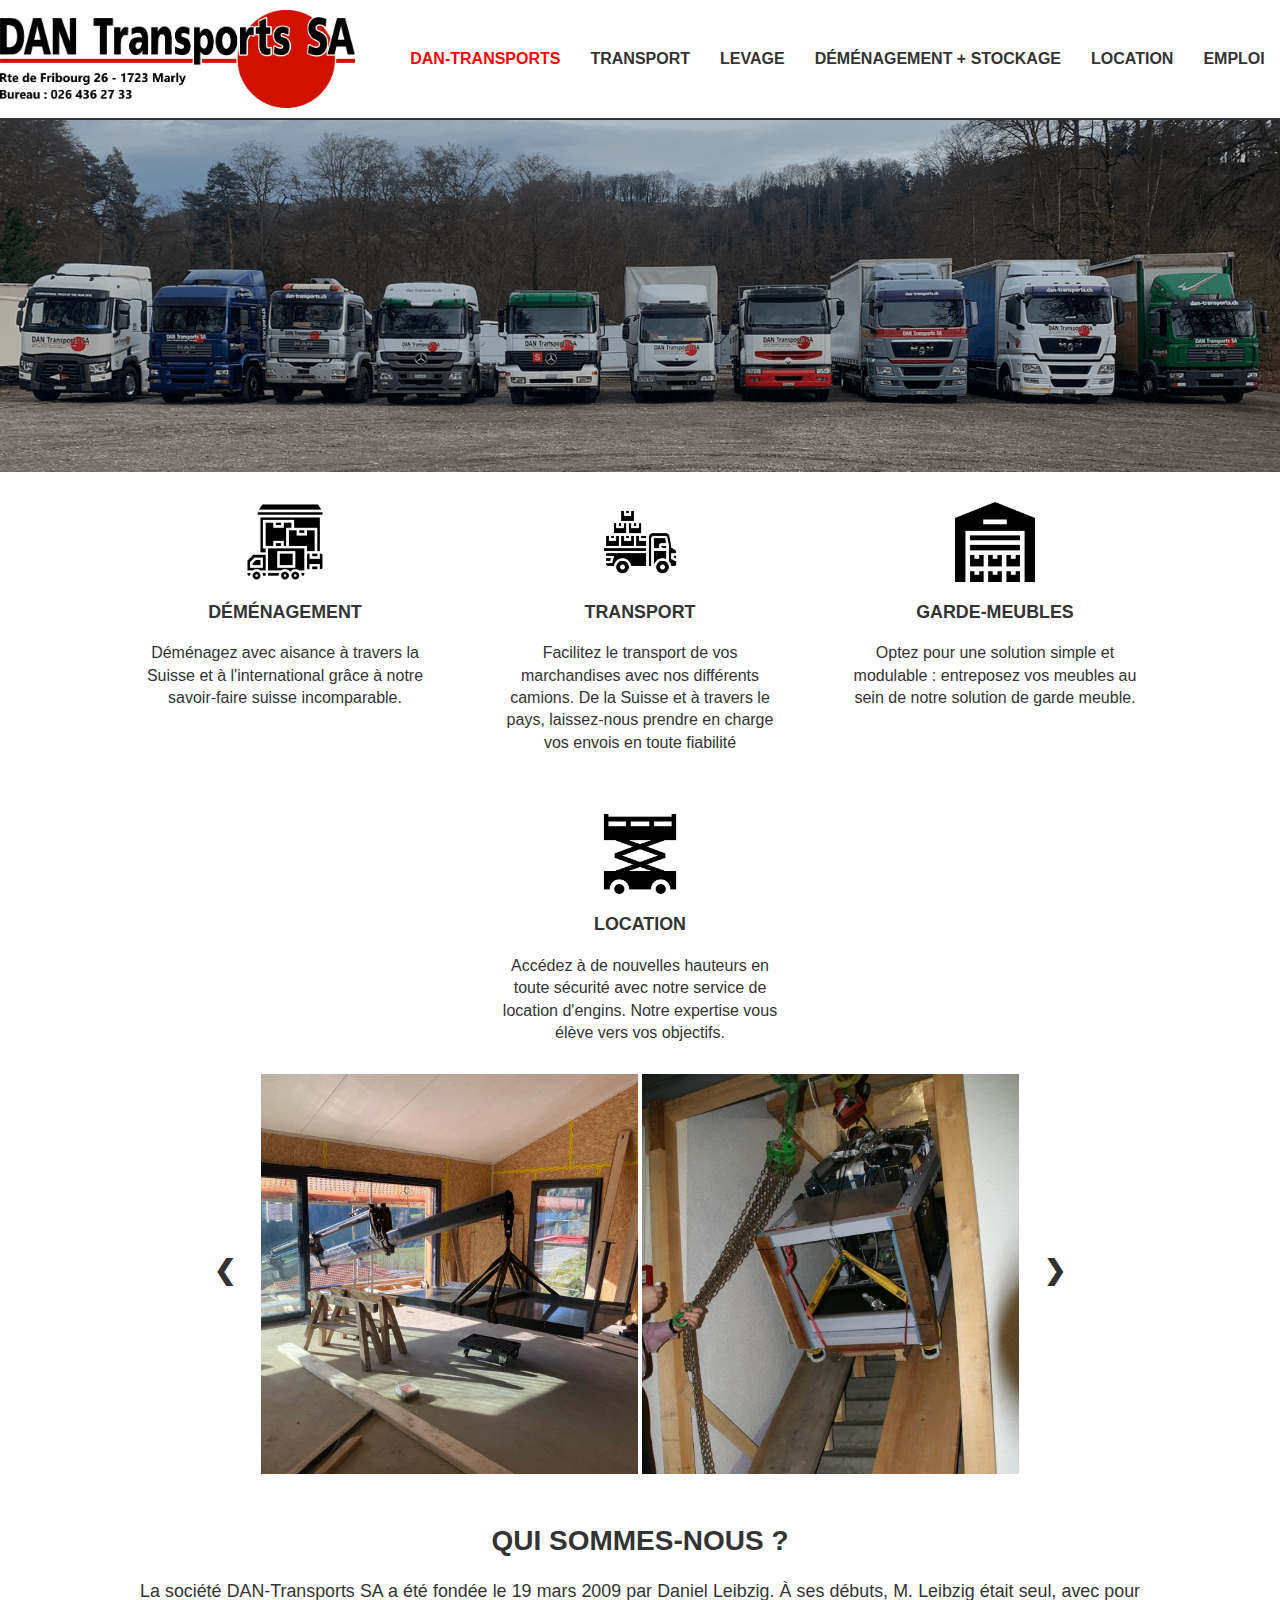
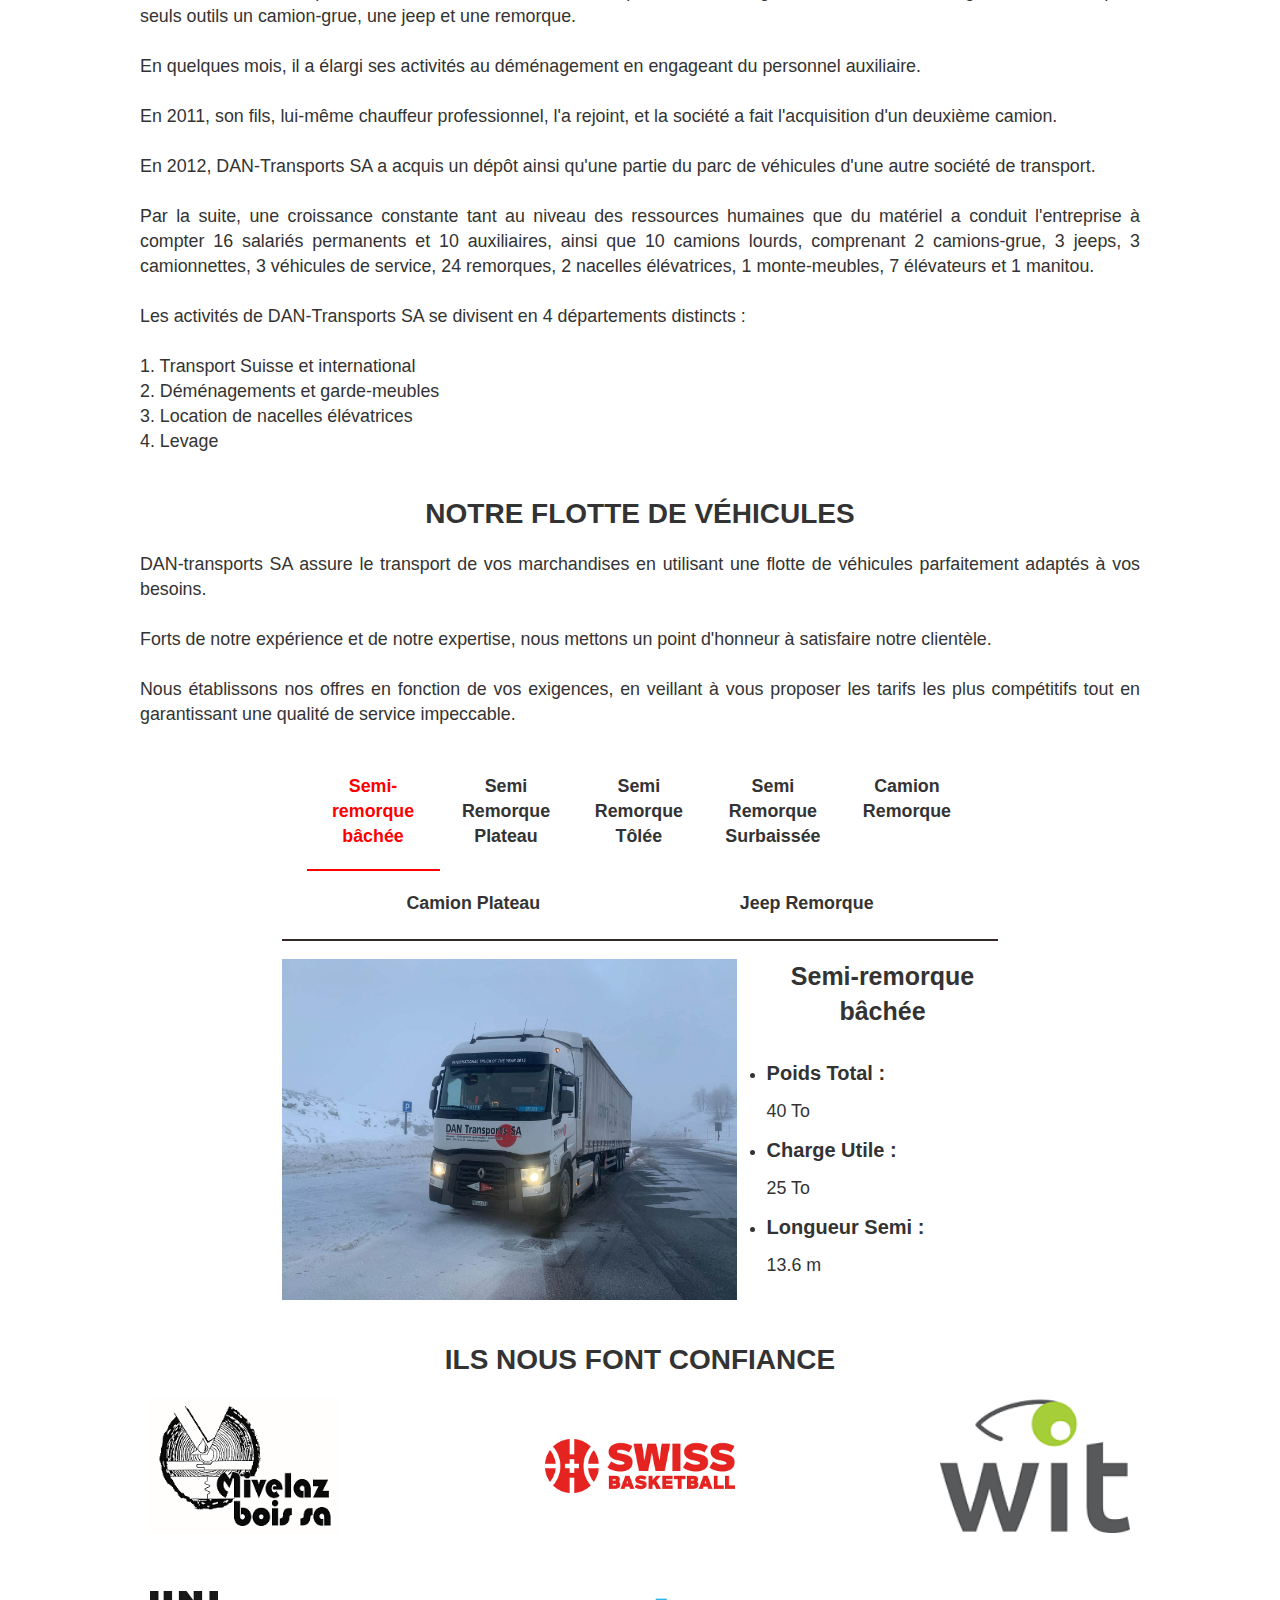
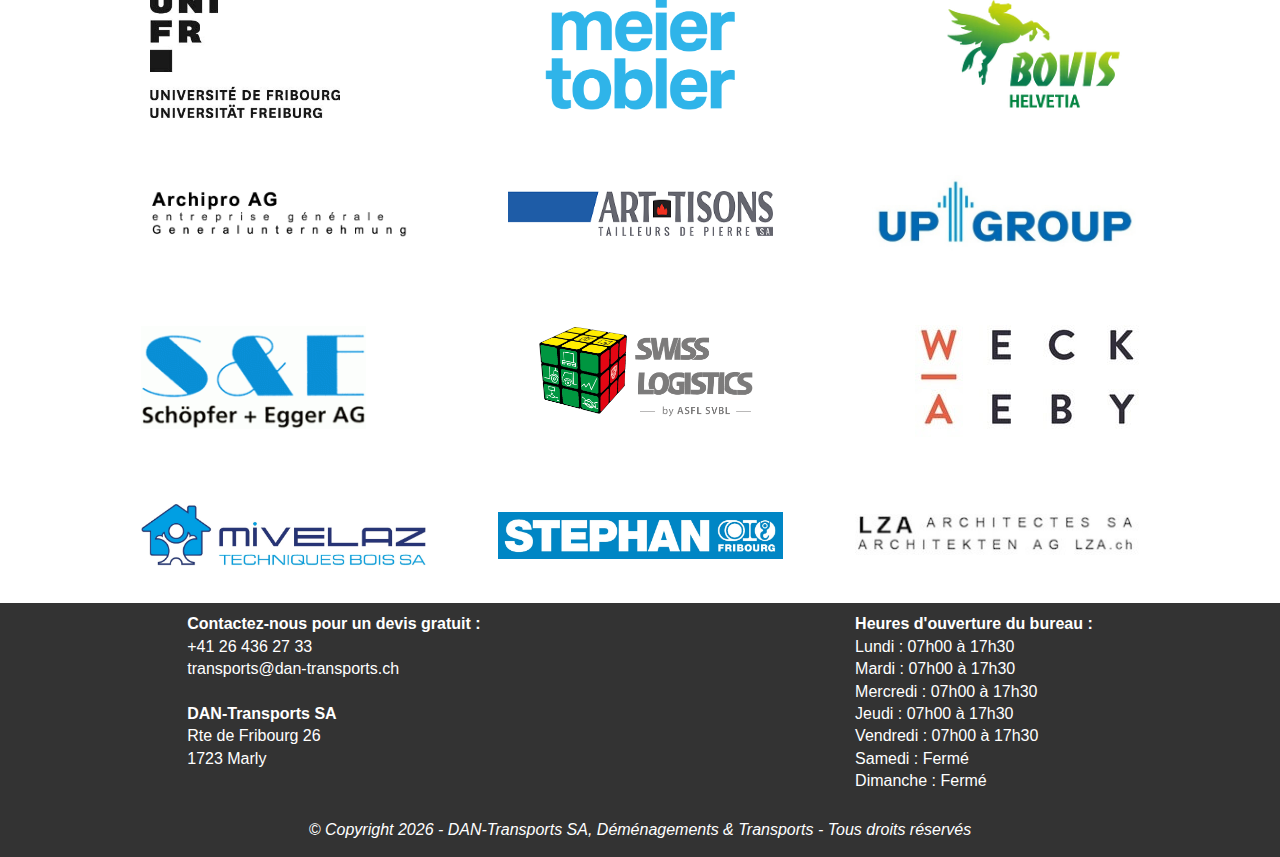
<file: index.html>
<!DOCTYPE html>
<html lang="fr">
<head>
	<meta charset="UTF-8">
	<meta name="viewport" content="width=device-width, initial-scale=1.0">
	<meta name="theme-color" content="#478ac9">
	<meta property="og:title" content="DAN-Transports SA">
	<meta property="og:description" content="DAN-Transports est une entreprise de déménagement et de transport">
	<meta property="og:type" content="business.business">
	<link rel="icon" type="image/x-icon" href="images/logos/dan_transports.ico">
	<title>DAN-Transports SA</title>
	<link rel="stylesheet" href="css/main.css" media="screen">
	<link rel="stylesheet" href="css/index.css" media="screen">
	<script type="application/ld+json">
		{
			"@context": "https://schema.org",
			"@type": "Organization",
			"name": "DAN-Transports SA",
			"description": "Une entreprise qui offre des services de transport et de déménagement pas cher",
			"url": "https://www.dan-transports.ch",
			"address": {
				"@type": "PostalAddress",
				"streetAddress": "Rte de Fribourg 26",
				"addressLocality": "Marly",
				"postalCode": "1723"
			},
			"contactPoint": {
				"@type": "ContactPoint",
				"telephone": "+41 26 436 27 33",
				"contactType": "Customer service"
			}
		}
	</script>
	<script src="js/main.js" defer></script>
</head>
<body>
	<div class="header">
		<img src="images/logos/dan_transports.png" alt="Logo DAN-Transports SA">
		<a href="#" id="openBtn">
			<span class="burger-icon">
				<span></span>
				<span></span>
				<span></span>
			</span>
		</a>
		<div id="mySidenav" class="sidenav">
			<a id="closeBtn" href="#" class="close">×</a>
			<ul>
				<a class="active" href="index.html">DAN-TRANSPORTS</a>
				<a href="index.html#Index-Vehicules">TRANSPORT</a>
				<a href="levage.html">LEVAGE</a>
				<a href="demenagement_gardemeuble.html">DÉMÉNAGEMENT + STOCKAGE</a>
				<a href="location.html">LOCATION</a>
				<a href="emploi.html">EMPLOI</a>
			</ul>
		</div>
		<div id="navbar">
			<a class="active" href="index.html">DAN-TRANSPORTS</a>
			<a href="index.html#Index-Vehicules">TRANSPORT</a>
			<a href="levage.html">LEVAGE</a>
			<a href="demenagement_gardemeuble.html">DÉMÉNAGEMENT + STOCKAGE</a>
			<a href="location.html">LOCATION</a>
			<a href="emploi.html">EMPLOI</a>
		</div>
	</div>
	<section>
		<div class="flotte-container">
			<img src="images/flottes/vehicules_dan_01.jpg" alt="Flotte Véhicules">
		</div>
	</section>
	<section>
		<div class="icon-container">
			<div class="icon-item">
				<img src="images/icones/icones_01.png" alt="Logo Déménagement"><p class="strong-text text-align-center">DÉMÉNAGEMENT</p>
				<div class="text-icon-1">
					Déménagez avec aisance à travers la Suisse et à l'international grâce à notre savoir-faire suisse incomparable.
				</div>
			</div>
			<div class="icon-item">
				<img src="images/icones/icones_02.png" alt="Logo Transport"><p class="strong-text text-align-center">TRANSPORT</p>
				<div class="text-icon-1">
					Facilitez le transport de vos marchandises avec nos différents camions. De la Suisse et à travers le pays, laissez-nous prendre en charge vos envois en toute fiabilité
				</div>
			</div>
			<div class="icon-item">
				<img src="images/icones/icones_03.png" alt="Logo Garde-Meubles"><p class="strong-text text-align-center">GARDE-MEUBLES</p>
				<div class="text-icon-1">
					Optez pour une solution simple et modulable : entreposez vos meubles au sein de notre solution de garde meuble.
				</div>
			</div>
			<div class="icon-item">
				<img src="images/icones/icones_04.png" alt="Logo Location"><p class="strong-text text-align-center">LOCATION</p>
				<div class="text-icon-1">
					Accédez à de nouvelles hauteurs en toute sécurité avec notre service de location d'engins. Notre expertise vous élève vers vos objectifs.
				</div>
			</div>
		</div>
	</section>
	<section>
		<div class="gallery">
		<div class="slide">
			<img src="images/flottes/vehicules_camion_grue_01.jpg" alt="MAN 2">
			<img src="images/flottes/demenagement_01.jpg" alt="Déménagements">
		</div>
		<div class="slide">
			<img src="images/flottes/vehicules_camion_grue_02.jpg" alt="MAN 2">
			<img src="images/flottes/vehicules_jeep_remorque_01.jpg" alt="Dodge RAM">
		</div>
		<div class="slide">
			<img src="images/flottes/vehicules_semi_03.jpg" alt="Semi Plateau">
			<img src="images/flottes/vehicules_semi_02.jpg" alt="Semi Surbaissée">
		</div>
		<div class="slide">
			<img src="images/flottes/vehicules_camion_grue_04.jpg" alt="MAN 2">
			<img src="images/flottes/vehicules_semi_01.jpg" alt="Semi Plateau">
		</div>
			<a class="prev" onclick="plusSlides(-1)">&#10094;</a>
			<a class="next" onclick="plusSlides(1)">&#10095;</a>
		</div>
	</section>
	<section>
		<div class="text-container"><h1>QUI SOMMES-NOUS ?</h1>
			<p class="line-break-text">
				<span>La société DAN-Transports SA a été fondée le 19 mars 2009 par Daniel Leibzig. À ses débuts, M. Leibzig était seul, avec pour seuls outils un camion-grue, une jeep et une remorque.</span>
				<span>En quelques mois, il a élargi ses activités au déménagement en engageant du personnel auxiliaire.</span>
				<span>En 2011, son fils, lui-même chauffeur professionnel, l'a rejoint, et la société a fait l'acquisition d'un deuxième camion.</span>
				<span>En 2012, DAN-Transports SA a acquis un dépôt ainsi qu'une partie du parc de véhicules d'une autre société de transport.</span>
				<span>Par la suite, une croissance constante tant au niveau des ressources humaines que du matériel a conduit l'entreprise à compter 16 salariés permanents et 10 auxiliaires, ainsi que 10 camions lourds, comprenant 2 camions-grue, 3 jeeps, 3 camionnettes, 3 véhicules de service, 24 remorques, 2 nacelles élévatrices, 1 monte-meubles, 7 élévateurs et 1 manitou.</span>
				<span>Les activités de DAN-Transports SA se divisent en 4 départements distincts :</span>
				1. Transport Suisse et international<br>
				2. Déménagements et garde-meubles<br>
				3. Location de nacelles élévatrices<br>
				4. Levage
			</p>
		</div>
	</section>
	<section id="Index-Vehicules">
		<div class="text-container"><h1>NOTRE FLOTTE DE VÉHICULES</h1>
			<p class="line-break-text">
				<span>DAN-transports SA assure le transport de vos marchandises en utilisant une flotte de véhicules parfaitement adaptés à vos besoins.</span>
				<span>Forts de notre expérience et de notre expertise, nous mettons un point d'honneur à satisfaire notre clientèle.</span>
				<span>Nous établissons nos offres en fonction de vos exigences, en veillant à vous proposer les tarifs les plus compétitifs tout en garantissant une qualité de service impeccable.</span>
			</p>
		</div>
		<div class="tab-container">
			<ul class="tabs strong-text text-align-center">
				<li class="active" data-tab="tab-1">Semi-remorque bâchée</li>
				<li data-tab="tab-2">Semi Remorque Plateau</li>
				<li data-tab="tab-3">Semi Remorque Tôlée</li>
				<li data-tab="tab-4">Semi Remorque Surbaissée</li>
				<li data-tab="tab-5">Camion Remorque</li>
				<li data-tab="tab-6">Camion Plateau</li>
				<li data-tab="tab-7">Jeep Remorque</li>
			</ul>
		<div class="tab-content">
			<div class="tab-pane active" id="tab-1">
				<img src="images/flottes/vehicules_semi_04.jpg" alt="Semi Bâchée">
				<div class="text-tab-pane-1 strong-text text-align-center">Semi-remorque bâchée</div>
				<ul>
					<li><span class="line-break text-tab-pane-2 strong-text">Poids Total :</span><span>40 To</span></li>
					<li><span class="line-break text-tab-pane-2 strong-text">Charge Utile :</span><span>25 To</span></li>
					<li><span class="line-break text-tab-pane-2 strong-text">Longueur Semi :</span><span>13.6 m</span></li>
				</ul>
			</div>
			<div class="tab-pane" id="tab-2">
				<img src="images/flottes/vehicules_semi_01.jpg" alt="Semi Plateau">
				<div class="text-tab-pane-1 strong-text text-align-center">Semi-remorque Plateau</div>
				<ul>
					<li><span class="line-break text-tab-pane-2 strong-text">Poids Total :</span><span>40 To</span></li>
					<li><span class="line-break text-tab-pane-2 strong-text">Charge Utile :</span><span>27 To</span></li>
					<li><span class="line-break text-tab-pane-2 strong-text">Longueur Semi :</span><span>13.6 m</span></li>
				</ul>
			</div>
			<div class="tab-pane" id="tab-3">
				<img src="images/flottes/vehicules_semi_06.jpg" alt="Semi Tôlée">
				<div class="text-tab-pane-1 strong-text text-align-center">Semi-remorque Tôlée</div>
				<ul>
					<li><span class="line-break text-tab-pane-2 strong-text">Poids Total :</span><span>26 To</span></li>
					<li><span class="line-break text-tab-pane-2 strong-text">Charge Utile :</span><span>11 To</span></li>
					<li><span class="line-break text-tab-pane-2 strong-text">Longueur Semi :</span><span>12.2 m</span></li>
				</ul>
			</div>
			<div class="tab-pane" id="tab-4">
				<img src="images/flottes/vehicules_semi_05.jpg" alt="Semi Surbaissée">
				<div class="text-tab-pane-1 strong-text text-align-center">Semi Remorque Surbaissée</div>
				<ul>
					<li><span class="line-break text-tab-pane-2 strong-text">Poids Total :</span><span>38 To</span></li>
					<li><span class="line-break text-tab-pane-2 strong-text">Charge Utile :</span><span>20 To</span></li>
					<li><span class="line-break text-tab-pane-2 strong-text">Longueur Semi :</span><span>Col de signe 3.25 m / 8 m</span></li>
				</ul>
			</div>
			<div class="tab-pane" id="tab-5">
				<img src="images/flottes/vehicules_man_01.jpg" alt="MAN 4">
				<div class="text-tab-pane-1 strong-text text-align-center">Camion-remorque 100 m³</div>
				<ul class="text-align-center"><span>Plusieurs camions-remorques dotés d'une capacité de chargement conséquente pour répondre aux besoins logistiques croissants.</span></ul>
			</div>
			<div class="tab-pane" id="tab-6">
				<img src="images/flottes/vehicules_premium_01.jpg" alt="Renault Premium">
				<div class="text-tab-pane-1 strong-text text-align-center">Camion Plateau</div>
				<ul>
					<li><span class="line-break text-tab-pane-2 strong-text">Poids Total :</span><span>26 To</span></li>
					<li><span class="line-break text-tab-pane-2 strong-text">Charge Utile :</span><span>16 To</span></li>
					<li><span class="line-break text-tab-pane-2 strong-text">Longueur :</span><span>9.3 m</span></li>
				</ul>
			</div>
			<div class="tab-pane" id="tab-7">
				<img src="images/flottes/vehicules_jeep_remorque_02.jpg" alt="Dodge RAM">
				<div class="text-tab-pane-1 strong-text text-align-center">Jeep-remorque</div>
				<ul>
					<li><span class="line-break text-tab-pane-2 strong-text">Poids Total :</span><span>10 To</span></li>
					<li><span class="line-break text-tab-pane-2 strong-text">Charge Utile :</span><span>~7 To</span></li>
					<li><span class="line-break text-tab-pane-2 strong-text">Longueur :</span><span>6.25 m</span></li>
				</ul>
			</div>
		</div>
	</section>
	<section>
		<div class="text-container"><h1>ILS NOUS FONT CONFIANCE</h1>
		<div class="logo-container-1">
			<div class="logo-row-1">
				<a href="https://www.mivelazboissa.ch/" target="_blank" title="Visitez le site de Mivelaz Bois SA">
					<img src="images/logos/mivelazbois.png" alt="Logo Mivelaz Bois SA">
				</a>
				<a href="https://swiss.basketball" target="_blank" title="Visitez le site de Swiss Basketball">
					<img src="images/logos/swissbasketball.png" alt="Logo Swiss Basketball">
				</a>
				<a href="https://www.wit-sa.ch/" target="_blank" title="Visitez le site de Wit SA">
					<img src="images/logos/wit.png" alt="Logo Wit SA">
				</a>
			</div>
		</div>
		<div class="logo-container-1">
			<div class="logo-row-1">
				<a href="https://www.unifr.ch/home/fr/" target="_blank" title="Visitez le site de l'Université de Fribourg">
					<img src="images/logos/unifr.png" alt="Logo Mivelaz Université de Fribourg">
				</a>
				<a href="https://www.meiertobler.ch/fr/pros" target="_blank" title="Visitez le site de Meier Tobler SA">
					<img src="images/logos/meiertobler.png" alt="Logo Meier Tobler SA">
				</a>
				<a href="https://www.groupe-bovis.com/fr/" target="_blank" title="Visitez le site de Bovis Helvetia Sàrl">
					<img src="images/logos/bovishelvetia.png" alt="Logo Bovis Helvetia Sàrl">
				</a>
			</div>
		</div>
		<div class="logo-container-2">
			<div class="logo-row-2">
				<a href="https://roadrunner-bagpipe-e2xb.squarespace.com/franais" target="_blank" title="Visitez le site de Archipro AG">
					<img src="images/logos/archipro.png" alt="Logo Archipro AG">
				</a>
				<a href="https://www.art-tisons.ch/" target="_blank" title="Visitez le site d'Art-Tisons SA">
					<img src="images/logos/arttisons.png" alt="Logo Art-Tisons SA">
				</a>
				<a href="https://upgroup.ch/fr" target="_blank" title="Visitez le site de UP AG Bern">
					<img src="images/logos/upgroup.png" alt="Logo UP AG Bern">
				</a>
			</div>
		</div>
		<div class="logo-container-3">
			<div class="logo-row-3">
				<a href="https://urlz.fr/q8qq" target="_blank" title="Visitez le site de Schöpfer & Egger AG">
					<img src="images/logos/schopferetegger.png" alt="Logo Schöpfer & Egger AG">
				</a>
				<a href="https://www.svbl.ch/fr/asfl/" target="_blank" title="Visitez le site de ASFL SVBL">
					<img src="images/logos/asfl.png" alt="Logo ASFL SVBL">
				</a>
				<a href="https://www.weck-aeby.ch/" target="_blank" title="Visitez le site de Weck, Aeby & Cie SA">
					<img src="images/logos/weckaeby.png" alt="Logo Weck, Aeby & Cie SA">
				</a>
			</div>
		</div>
		<div class="logo-container-4">
			<div class="logo-row-4">
				<a href="https://www.mivelaz.ch/" target="_blank" title="Visitez le site de Mivelaz Techniques Bois SA">
					<img src="images/logos/mivelaztechniques.png" alt="Logo Mivelaz Techniques Bois SA">
				</a>
				<a href="http://www.stephan.ch/" target="_blank" title="Visitez le site de Stephan SA">
					<img src="images/logos/stephan.png" alt="Logo Stephan SA">
				</a>
				<a href="http://www.lza.ch/" target="_blank" title="Visitez le site de LZA Architectes SA">
					<img src="images/logos/lzaarchitectes.png" alt="Logo LZA Architectes SA">
				</a>
			</div>
		</div>
		</div>
	</section>
	<footer>
		<div class="rectangle-footer">
			<div class="text-container-footer">
				<span class="line-break-footer">
					<span class="strong-text">Contactez-nous pour un devis gratuit :</span>
					<span>+41 26 436 27 33</span>
					<span>transports@dan-transports.ch</span><br>
					<span class="strong-text">DAN-Transports SA</span>
					<span>Rte de Fribourg 26</span>
					<span>1723 Marly</span>
				</span>
				<span class="line-break-footer">
					<span class="strong-text">Heures d'ouverture du bureau :</span>
					<span>Lundi : 07h00 à 17h30</span>
					<span>Mardi : 07h00 à 17h30</span>
					<span>Mercredi : 07h00 à 17h30</span>
					<span>Jeudi : 07h00 à 17h30</span>
					<span>Vendredi : 07h00 à 17h30</span>
					<span>Samedi : Fermé</span>
					<span>Dimanche : Fermé</span>
				</span>
			</div>
			<div class="text-container-footer">
				<span class="text-footer-1">
					<p id="copyright"></p>
				</span>
			</div>
		</div>
		<script>
			let today = new Date();
			let year = today.getFullYear();
			let copyrightText = "© Copyright " + year + " - DAN-Transports SA, Déménagements & Transports - Tous droits réservés";
			document.getElementById('copyright').innerHTML = copyrightText;
		</script>
	</footer>
</body>
</html>
</file>
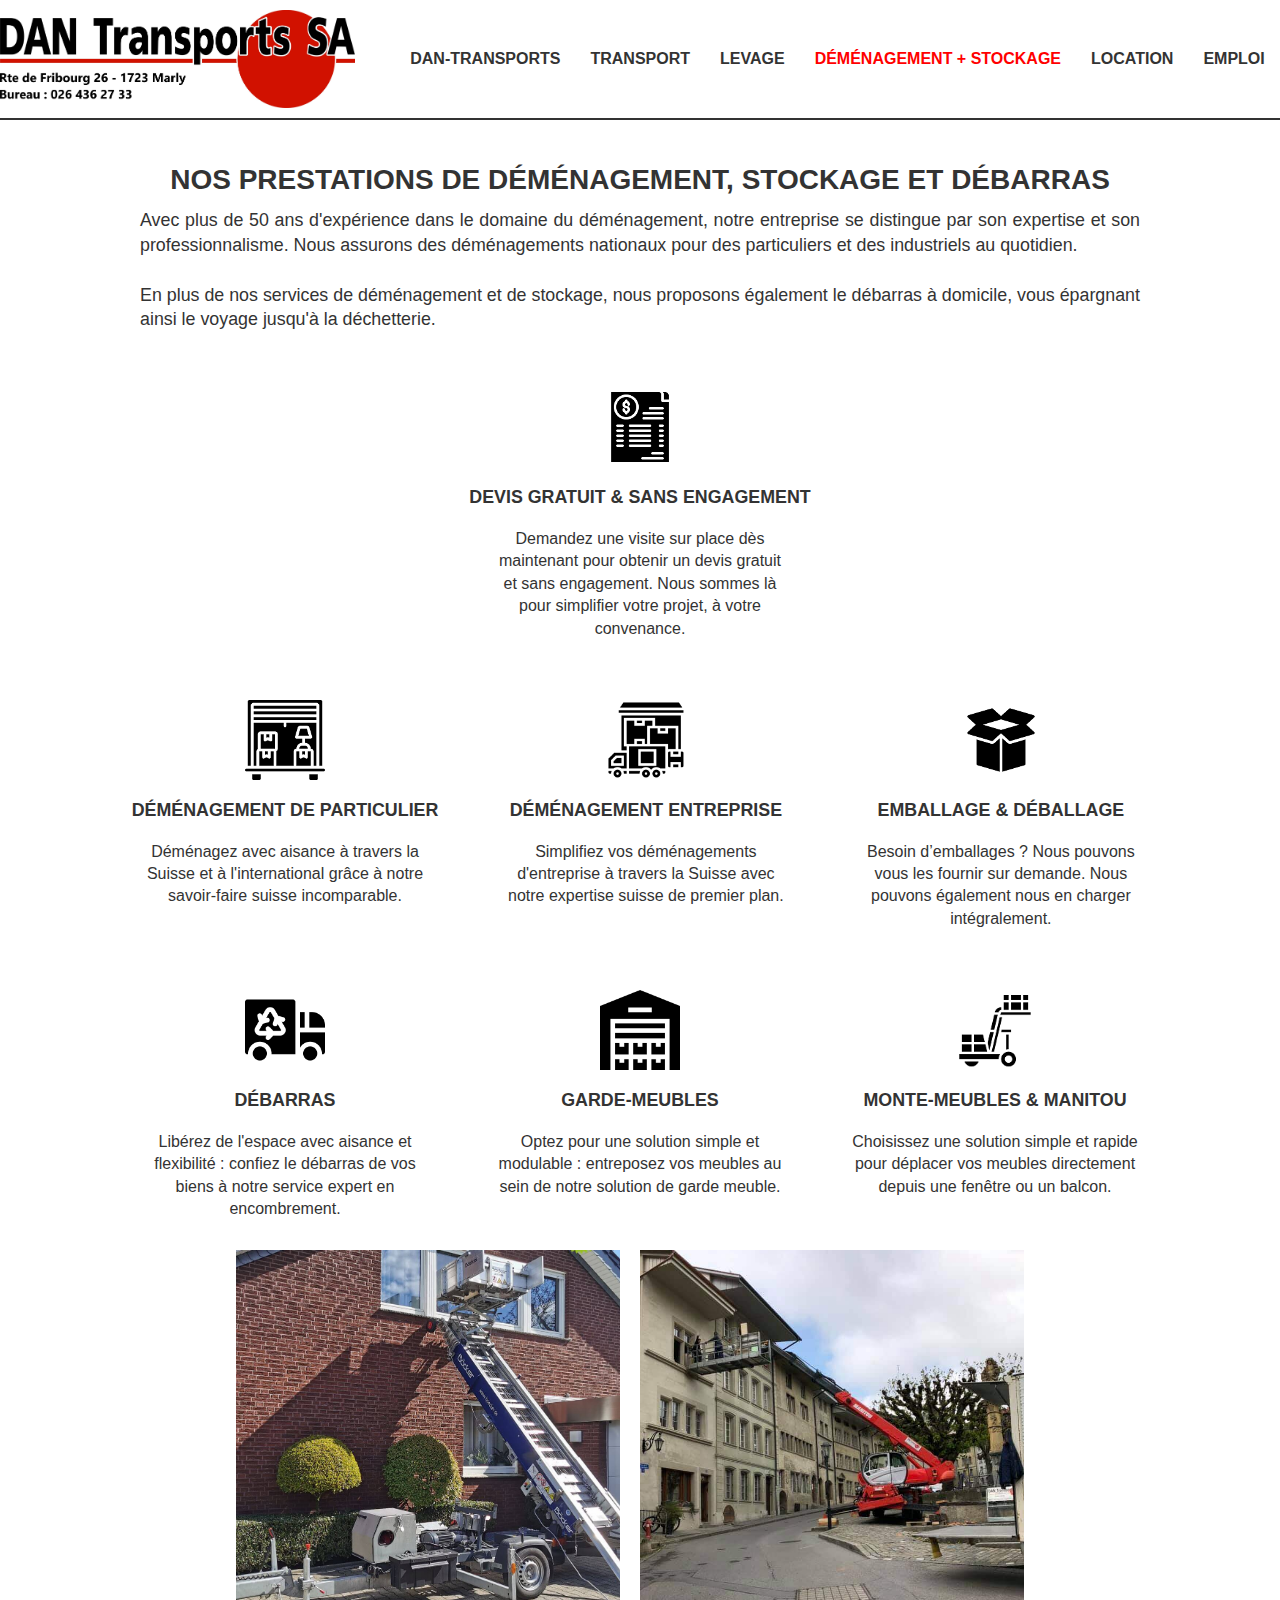
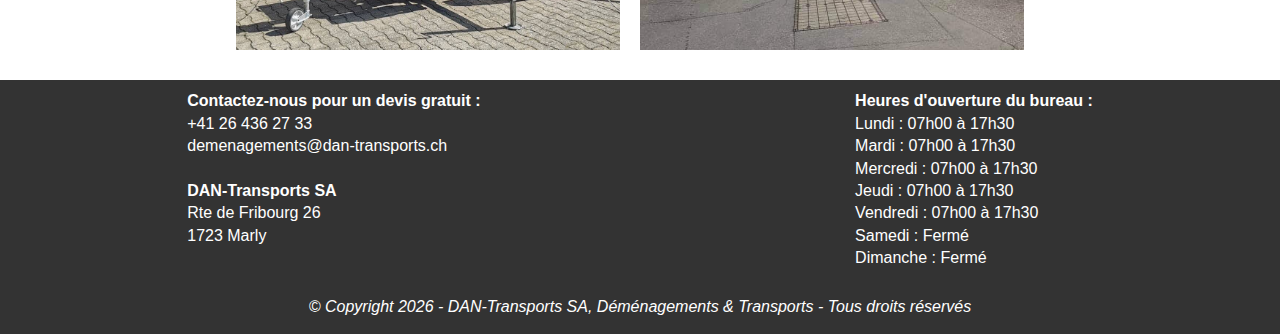
<file: demenagement_gardemeuble.html>
<!DOCTYPE html>
<html lang="fr">
<head>
	<meta charset="UTF-8">
	<meta name="viewport" content="width=device-width, initial-scale=1.0">
	<meta name="theme-color" content="#478ac9">
	<meta property="og:title" content="DAN-Transports SA">
	<meta property="og:description" content="DAN-Transports est une entreprise de déménagement et de transport">
	<meta property="og:type" content="business.business">
	<link rel="icon" type="image/x-icon" href="images/logos/dan_transports.ico">
	<title>DAN-Transports - Déménagement</title>
	<link rel="stylesheet" href="css/main.css" media="screen">
	<link rel="stylesheet" href="css/demenagement_gardemeuble.css" media="screen">
	<script type="application/ld+json">
		{
			"@context": "https://schema.org",
			"@type": "Organization",
			"name": "DAN-Transports SA",
			"description": "Une entreprise qui offre des services de transport et de déménagement pas cher",
			"url": "https://www.dan-transports.ch",
			"address": {
				"@type": "PostalAddress",
				"streetAddress": "Rte de Fribourg 26",
				"addressLocality": "Marly",
				"postalCode": "1723"
			},
			"contactPoint": {
				"@type": "ContactPoint",
				"telephone": "+41 26 436 27 33",
				"contactType": "Customer service"
			}
		}
	</script>
	<script src="js/main.js" defer></script>
</head>
<body>
	<div class="header">
		<img src="images/logos/dan_transports.png" alt="Logo DAN-Transports SA">
		<a href="#" id="openBtn">
			<span class="burger-icon">
				<span></span>
				<span></span>
				<span></span>
			</span>
		</a>
		<div id="mySidenav" class="sidenav">
			<a id="closeBtn" href="#" class="close">×</a>
			<ul>
				<a href="index.html">DAN-TRANSPORTS</a>
				<a href="index.html#Index-Vehicules">TRANSPORT</a>
				<a href="levage.html">LEVAGE</a>
				<a class="active" href="demenagement_gardemeuble.html">DÉMÉNAGEMENT + STOCKAGE</a>
				<a href="location.html">LOCATION</a>
				<a href="emploi.html">EMPLOI</a>
			</ul>
		</div>
		<div id="navbar">
			<a href="index.html">DAN-TRANSPORTS</a>
			<a href="index.html#Index-Vehicules">TRANSPORT</a>
			<a href="levage.html">LEVAGE</a>
			<a class="active" href="demenagement_gardemeuble.html">DÉMÉNAGEMENT + STOCKAGE</a>
			<a href="location.html">LOCATION</a>
			<a href="emploi.html">EMPLOI</a>
		</div>
	</div>
	<section>
		<div class="text-container"><h1>NOS PRESTATIONS DE DÉMÉNAGEMENT, STOCKAGE ET DÉBARRAS</h1>
			<p class="text-container line-break-text">
				<span>Avec plus de 50 ans d'expérience dans le domaine du déménagement, notre entreprise se distingue par son expertise et son professionnalisme. Nous assurons des déménagements nationaux pour des particuliers et des industriels au quotidien.</span>
				<span>En plus de nos services de déménagement et de stockage, nous proposons également le débarras à domicile, vous épargnant ainsi le voyage jusqu'à la déchetterie.</span>
			</p>
		</div>
	</section>
	<section>
		<div class="icon-container">
			<div class="icon-item">
				<img src="images/icones/icones_07.png" alt="Logo Devis"><p class="strong-text text-align-center">DEVIS GRATUIT & SANS ENGAGEMENT</p>
				<div class="text-icon-1">
					Demandez une visite sur place dès maintenant pour obtenir un devis gratuit et sans engagement. Nous sommes là pour simplifier votre projet, à votre convenance.
				</div>
			</div>
		</div>
		<div class="icon-container">
			<div class="icon-item">
				<img src="images/icones/icones_05.png" alt="Logo Déménagement"><p class="strong-text text-align-center">DÉMÉNAGEMENT DE PARTICULIER</p>
				<div class="text-icon-1">
					Déménagez avec aisance à travers la Suisse et à l'international grâce à notre savoir-faire suisse incomparable.
				</div>
			</div>
			<div class="icon-item">
				<img src="images/icones/icones_01.png" alt="Logo Déménagement"><p class="strong-text text-align-center">DÉMÉNAGEMENT ENTREPRISE</p>
				<div class="text-icon-1">
					Simplifiez vos déménagements d'entreprise à travers la Suisse avec notre expertise suisse de premier plan.
				</div>
			</div>
			<div class="icon-item">
				<img src="images/icones/icones_06.png" alt="Logo Emballage"><p class="strong-text text-align-center">EMBALLAGE & DÉBALLAGE</p>
				<div class="text-icon-1">
					Besoin d’emballages ? Nous pouvons vous les fournir sur demande. Nous pouvons également nous en charger intégralement.
				</div>
			</div>
		</div>
		<div class="icon-container">
			<div class="icon-item">
				<img src="images/icones/icones_09.png" alt="Logo Débarras"><p class="strong-text text-align-center">DÉBARRAS</p>
				<div class="text-icon-1">
					Libérez de l'espace avec aisance et flexibilité : confiez le débarras de vos biens à notre service expert en encombrement.
				</div>
			</div>
			<div class="icon-item">
				<img src="images/icones/icones_03.png" alt="Logo Garde-Meubles"><p class="strong-text text-align-center">GARDE-MEUBLES</p>
				<div class="text-icon-1">
					Optez pour une solution simple et modulable : entreposez vos meubles au sein de notre solution de garde meuble.
				</div>
			</div>
			<div class="icon-item">
				<img src="images/icones/icones_08.png" alt="Logo Manitou"><p class="strong-text text-align-center">MONTE-MEUBLES & MANITOU</p>
				<div class="text-icon-1">
					Choisissez une solution simple et rapide pour déplacer vos meubles directement depuis une fenêtre ou un balcon.
				</div>
			</div>
		</div>
	</section>
	<section>
		<div class="image-container">
			<img src="images/flottes/engins_monte_meubles_01.jpg" alt="Monte-Meubles">
			<img src="images/flottes/engins_manitou_02.jpg" alt="Manitou">
		</div>
	</section>
	<footer>
		<div class="rectangle-footer">
			<div class="text-container-footer">
				<span class="line-break-footer">
					<span class="strong-text">Contactez-nous pour un devis gratuit :</span>
					<span>+41 26 436 27 33</span>
					<span>demenagements@dan-transports.ch</span><br>
					<span class="strong-text">DAN-Transports SA</span>
					<span>Rte de Fribourg 26</span>
					<span>1723 Marly</span>
				</span>
				<span class="line-break-footer">
					<span class="strong-text">Heures d'ouverture du bureau :</span>
					<span>Lundi : 07h00 à 17h30</span>
					<span>Mardi : 07h00 à 17h30</span>
					<span>Mercredi : 07h00 à 17h30</span>
					<span>Jeudi : 07h00 à 17h30</span>
					<span>Vendredi : 07h00 à 17h30</span>
					<span>Samedi : Fermé</span>
					<span>Dimanche : Fermé</span>
				</span>
			</div>
			<div class="text-container-footer">
				<span class="text-footer-1">
					<p id="copyright"></p>
				</span>
			</div>
		</div>
		<script>
			let today = new Date();
			let year = today.getFullYear();
			let copyrightText = "© Copyright " + year + " - DAN-Transports SA, Déménagements & Transports - Tous droits réservés";
			document.getElementById('copyright').innerHTML = copyrightText;
		</script>
	</footer>
</body>
</html>
</file>
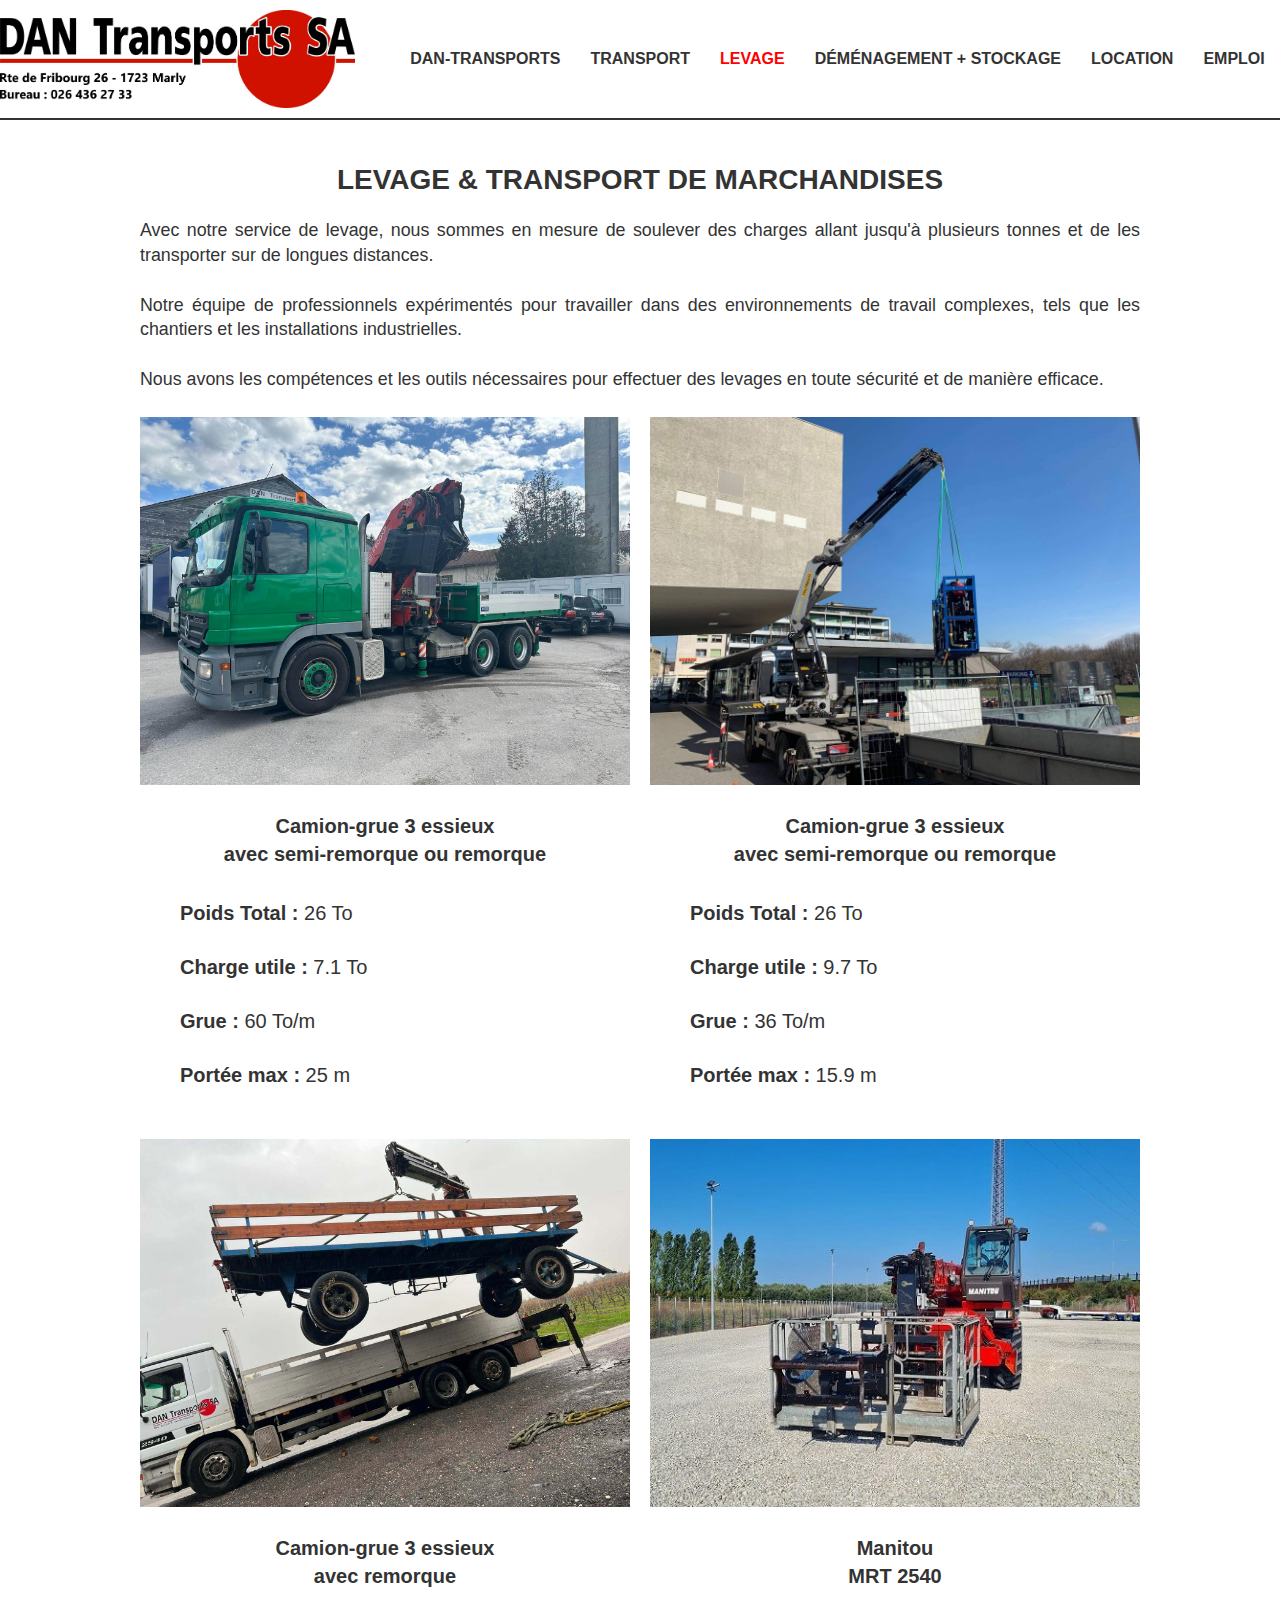
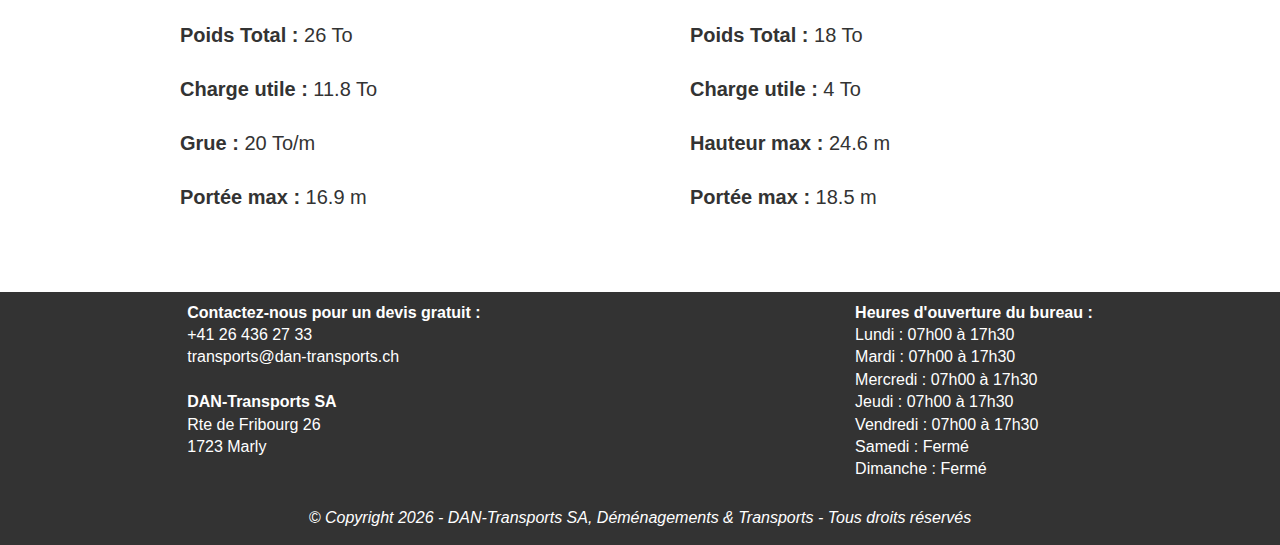
<file: levage.html>
<!DOCTYPE html>
<html lang="fr">
<head>
	<meta charset="UTF-8">
	<meta name="viewport" content="width=device-width, initial-scale=1.0">
	<meta name="theme-color" content="#478ac9">
	<meta property="og:title" content="DAN-Transports SA">
	<meta property="og:description" content="DAN-Transports est une entreprise de déménagement et de transport">
	<meta property="og:type" content="business.business">
	<link rel="icon" type="image/x-icon" href="images/logos/dan_transports.ico">
	<title>DAN-Transports - Levage</title>
	<link rel="stylesheet" href="css/main.css" media="screen">
	<link rel="stylesheet" href="css/levage.css" media="screen">
	<script type="application/ld+json">
		{
			"@context": "https://schema.org",
			"@type": "Organization",
			"name": "DAN-Transports SA",
			"description": "Une entreprise qui offre des services de transport et de déménagement pas cher",
			"url": "https://www.dan-transports.ch",
			"address": {
				"@type": "PostalAddress",
				"streetAddress": "Rte de Fribourg 26",
				"addressLocality": "Marly",
				"postalCode": "1723"
			},
			"contactPoint": {
				"@type": "ContactPoint",
				"telephone": "+41 26 436 27 33",
				"contactType": "Customer service"
			}
		}
	</script>
	<script src="js/main.js" defer></script>
</head>
<body>
	<div class="header">
		<img src="images/logos/dan_transports.png" alt="Logo DAN-Transports SA">
		<a href="#" id="openBtn">
			<span class="burger-icon">
				<span></span>
				<span></span>
				<span></span>
			</span>
		</a>
		<div id="mySidenav" class="sidenav">
			<a id="closeBtn" href="#" class="close">×</a>
			<ul>
				<a href="index.html">DAN-TRANSPORTS</a>
				<a href="index.html#Index-Vehicules">TRANSPORT</a>
				<a class="active" href="levage.html">LEVAGE</a>
				<a href="demenagement_gardemeuble.html">DÉMÉNAGEMENT + STOCKAGE</a>
				<a href="location.html">LOCATION</a>
				<a href="emploi.html">EMPLOI</a>
			</ul>
		</div>
		<div id="navbar">
			<a href="index.html">DAN-TRANSPORTS</a>
			<a href="index.html#Index-Vehicules">TRANSPORT</a>
			<a class="active" href="levage.html">LEVAGE</a>
			<a href="demenagement_gardemeuble.html">DÉMÉNAGEMENT + STOCKAGE</a>
			<a href="location.html">LOCATION</a>
			<a href="emploi.html">EMPLOI</a>
		</div>
	</div>
	<section>
			<div class="text-container">
				<h1>LEVAGE & TRANSPORT DE MARCHANDISES</h1>
				<p class="line-break-text">
					<span>Avec notre service de levage, nous sommes en mesure de soulever des charges allant jusqu'à plusieurs tonnes et de les transporter sur de longues distances.</span>
					<span>Notre équipe de professionnels expérimentés pour travailler dans des environnements de travail complexes, tels que les chantiers et les installations industrielles.</span>
					<span>Nous avons les compétences et les outils nécessaires pour effectuer des levages en toute sécurité et de manière efficace.</span>
				</p>
			</div>
			<div class="section-levage">
			<div class="levage">
				<img src="images/flottes/vehicules_camion_grue_05.jpg" alt="Merc. Actros 3">
				<div class="text-levage-1 strong-text text-align-center">Camion-grue 3 essieux<br>avec semi-remorque ou remorque</div>
				<ul>
					<span class="line-break text-levage-2"><b>Poids Total :</b> 26 To</span>
					<span class="line-break text-levage-2"><b>Charge utile :</b> 7.1 To</span>
					<span class="line-break text-levage-2"><b>Grue :</b> 60 To/m</span>
					<span class="line-break text-levage-2"><b>Portée max :</b> 25 m</span>
				</ul>
			</div>
			<div class="levage">
				<img src="images/flottes/vehicules_camion_grue_02.jpg" alt="MAN 2">
				<div class="text-levage-1 strong-text text-align-center">Camion-grue 3 essieux<br>avec semi-remorque ou remorque</div>
				<ul>
					<span class="line-break text-levage-2"><b>Poids Total :</b> 26 To</span>
					<span class="line-break text-levage-2"><b>Charge utile :</b> 9.7 To</span>
					<span class="line-break text-levage-2"><b>Grue :</b> 36 To/m</span>
					<span class="line-break text-levage-2"><b>Portée max :</b> 15.9 m</span>
				</ul>
			</div>
			<div class="levage">
				<img src="images/flottes/vehicules_camion_grue_03.jpg" alt="Merc. Actros 1">
				<div class="text-levage-1 strong-text text-align-center">Camion-grue 3 essieux<br>avec remorque</div>
				<ul>
					<span class="line-break text-levage-2"><b>Poids Total :</b> 26 To</span>
					<span class="line-break text-levage-2"><b>Charge utile :</b> 11.8 To</span>
					<span class="line-break text-levage-2"><b>Grue :</b> 20 To/m</span>
					<span class="line-break text-levage-2"><b>Portée max :</b> 16.9 m</span>
				</ul>
			</div>
			<div class="levage">
				<img src="images/flottes/engins_manitou_01.jpg" alt="Manitou">
				<div class="text-levage-1 strong-text text-align-center">Manitou<br>MRT 2540</div>
				<ul>
					<span class="line-break text-levage-2"><b>Poids Total :</b> 18 To</span>
					<span class="line-break text-levage-2"><b>Charge utile :</b> 4 To</span>
					<span class="line-break text-levage-2"><b>Hauteur max :</b> 24.6 m</span>
					<span class="line-break text-levage-2"><b>Portée max :</b> 18.5 m</span>
				</ul>
			</div>
		</div>
	</section>
	<footer>
		<div class="rectangle-footer">
			<div class="text-container-footer">
				<span class="line-break-footer">
					<span class="strong-text">Contactez-nous pour un devis gratuit :</span>
					<span>+41 26 436 27 33</span>
					<span>transports@dan-transports.ch</span><br>
					<span class="strong-text">DAN-Transports SA</span>
					<span>Rte de Fribourg 26</span>
					<span>1723 Marly</span>
				</span>
				<span class="line-break-footer">
					<span class="strong-text">Heures d'ouverture du bureau :</span>
					<span>Lundi : 07h00 à 17h30</span>
					<span>Mardi : 07h00 à 17h30</span>
					<span>Mercredi : 07h00 à 17h30</span>
					<span>Jeudi : 07h00 à 17h30</span>
					<span>Vendredi : 07h00 à 17h30</span>
					<span>Samedi : Fermé</span>
					<span>Dimanche : Fermé</span>
				</span>
			</div>
			<div class="text-container-footer">
				<span class="text-footer-1">
					<p id="copyright"></p>
				</span>
			</div>
		</div>
		<script>
			let today = new Date();
			let year = today.getFullYear();
			let copyrightText = "© Copyright " + year + " - DAN-Transports SA, Déménagements & Transports - Tous droits réservés";
			document.getElementById('copyright').innerHTML = copyrightText;
		</script>
	</footer>
</body>
</html>
</file>
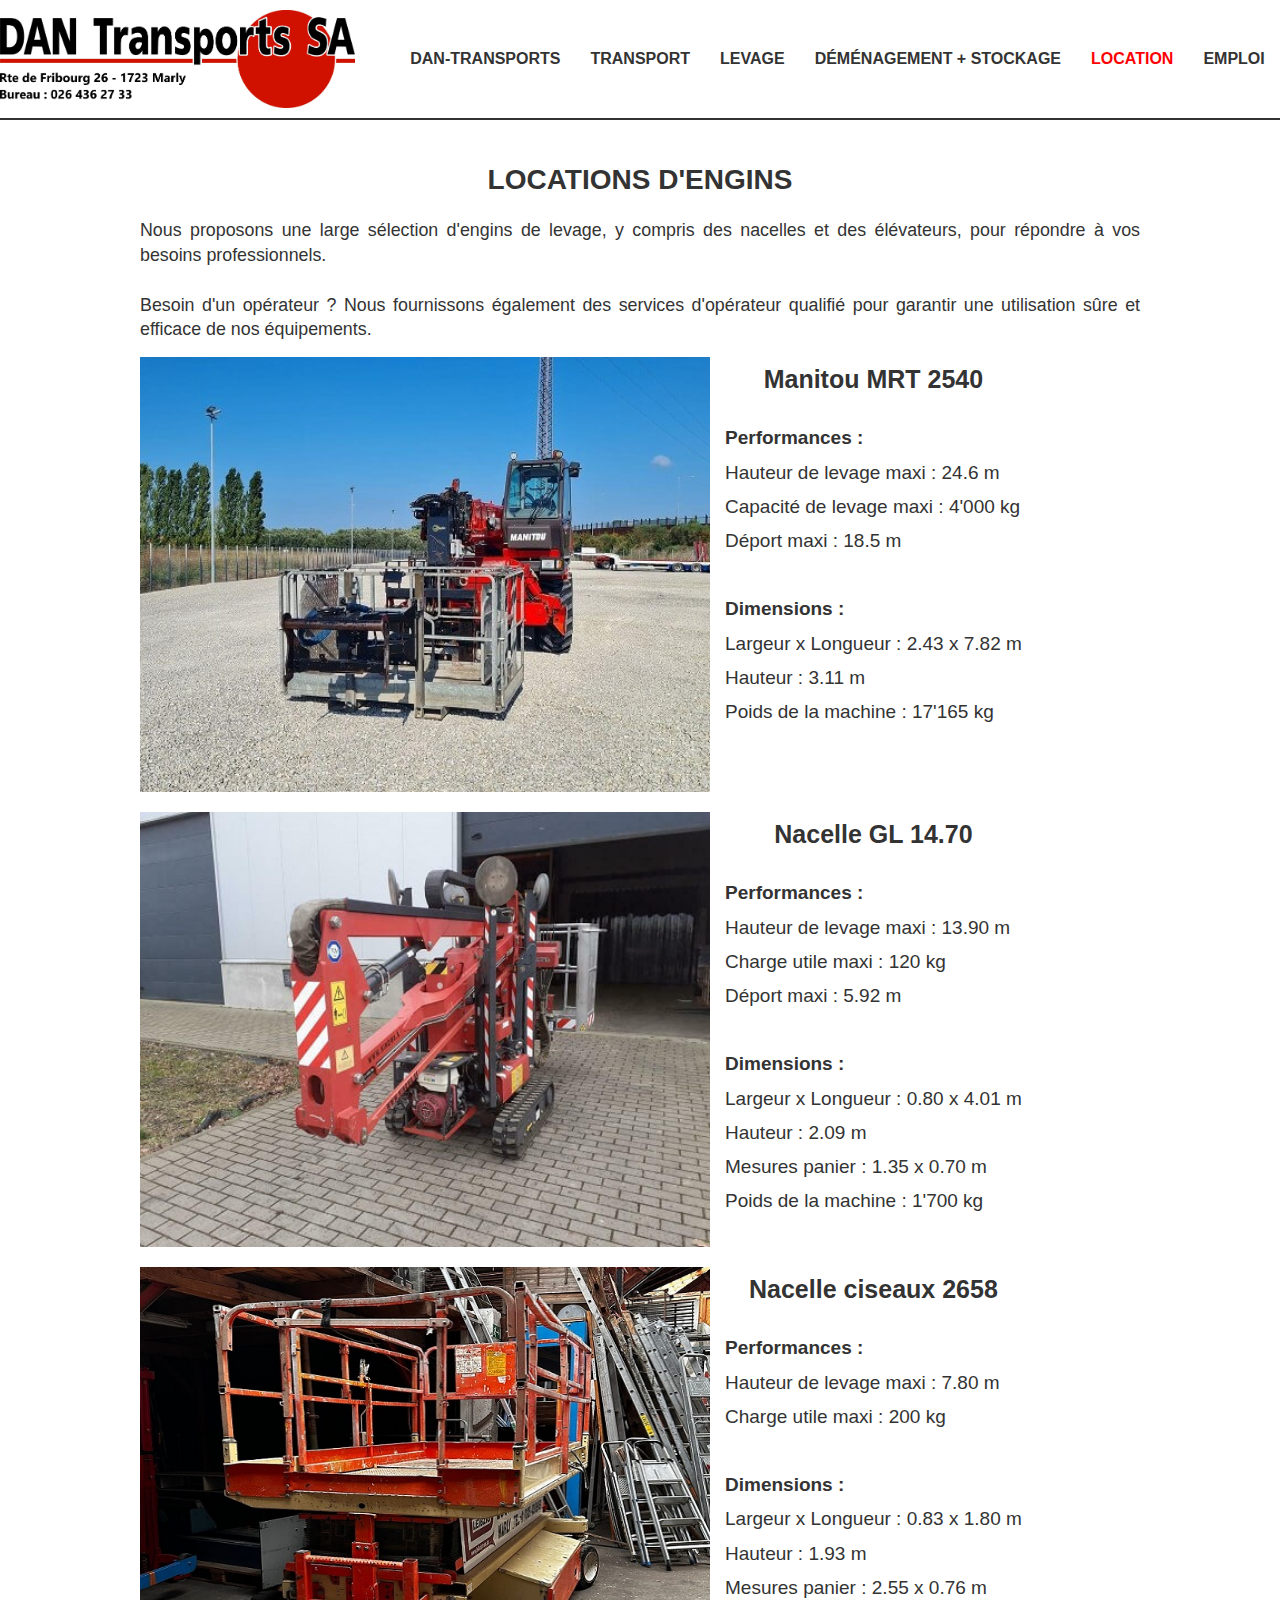
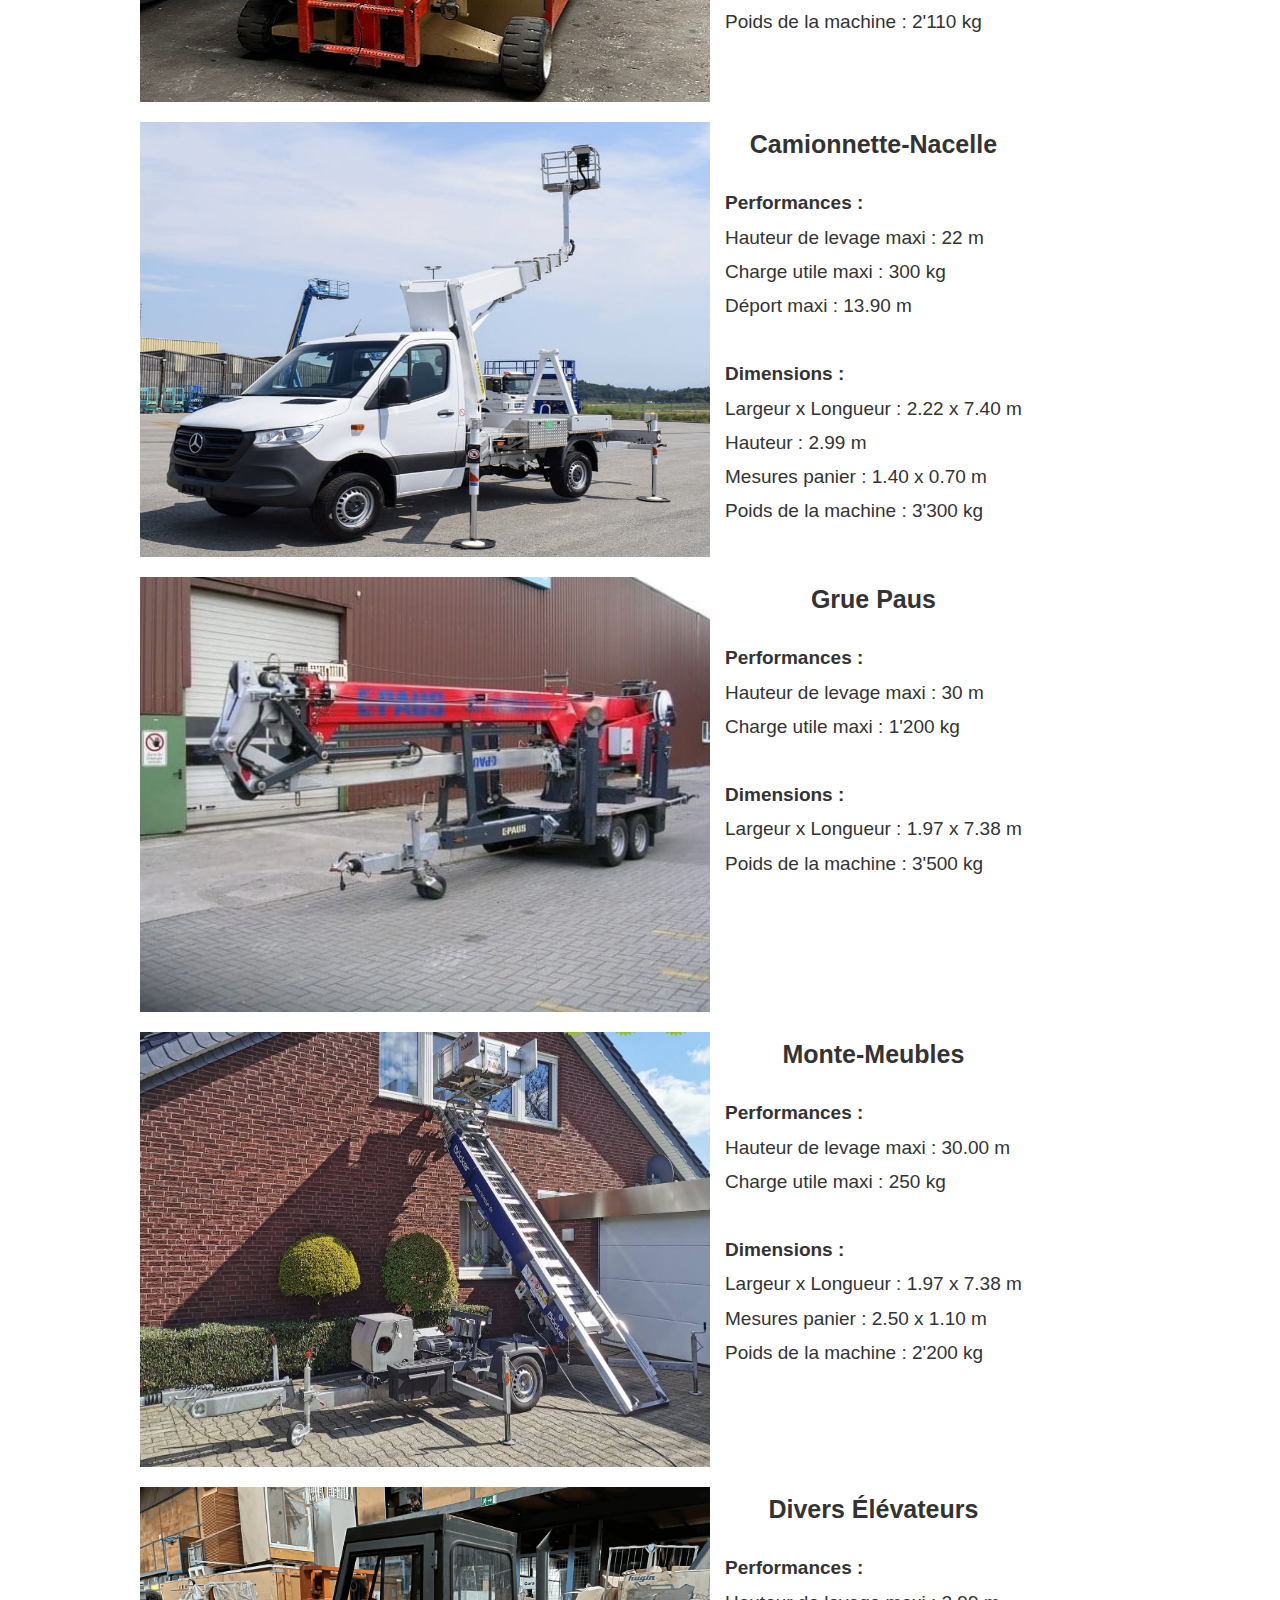
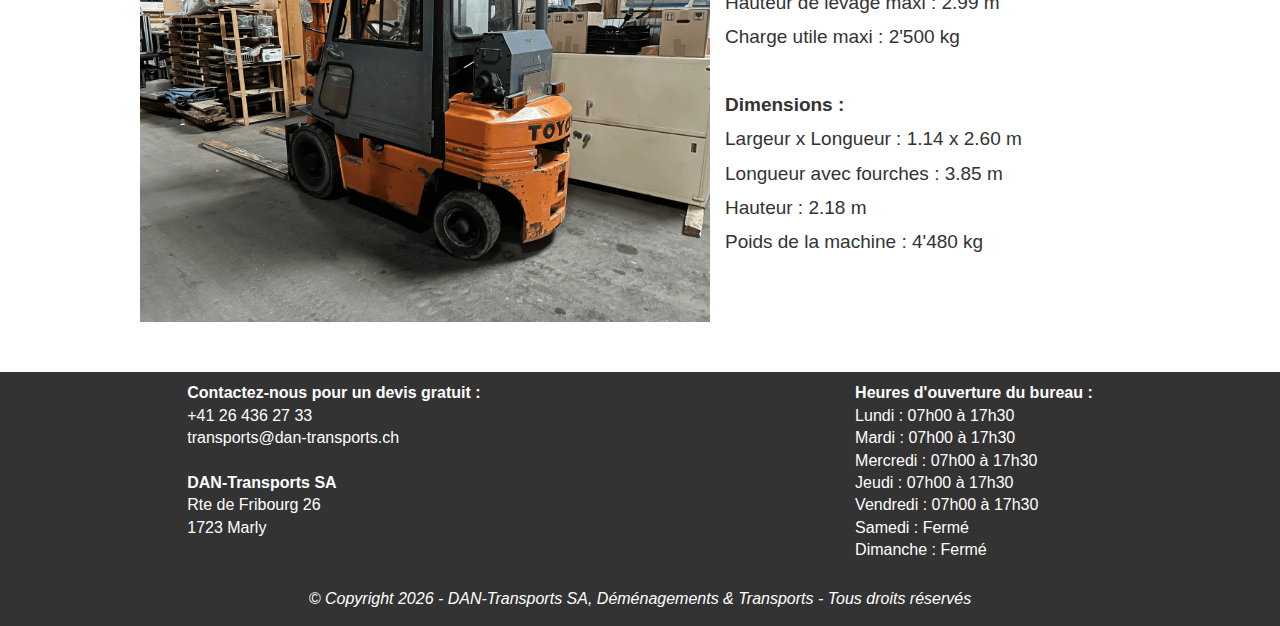
<file: location.html>
<!DOCTYPE html>
<html lang="fr">
<head>
	<meta charset="UTF-8">
	<meta name="viewport" content="width=device-width, initial-scale=1.0">
	<meta name="theme-color" content="#478ac9">
	<meta property="og:title" content="DAN-Transports SA">
	<meta property="og:description" content="DAN-Transports est une entreprise de déménagement et de transport">
	<meta property="og:type" content="business.business">
	<link rel="icon" type="image/x-icon" href="images/logos/dan_transports.ico">
	<title>DAN-Transports - Location</title>
	<link rel="stylesheet" href="css/main.css" media="screen">
	<link rel="stylesheet" href="css/location.css" media="screen">
	<script type="application/ld+json">
		{
			"@context": "https://schema.org",
			"@type": "Organization",
			"name": "DAN-Transports SA",
			"description": "Une entreprise qui offre des services de transport et de déménagement pas cher",
			"url": "https://www.dan-transports.ch",
			"address": {
				"@type": "PostalAddress",
				"streetAddress": "Rte de Fribourg 26",
				"addressLocality": "Marly",
				"postalCode": "1723"
			},
			"contactPoint": {
				"@type": "ContactPoint",
				"telephone": "+41 26 436 27 33",
				"contactType": "Customer service"
			}
		}
	</script>
	<script src="js/main.js" defer></script>
</head>
<body>
	<div class="header">
		<img src="images/logos/dan_transports.png" alt="Logo DAN-Transports SA">
		<a href="#" id="openBtn">
			<span class="burger-icon">
				<span></span>
				<span></span>
				<span></span>
			</span>
		</a>
		<div id="mySidenav" class="sidenav">
			<a id="closeBtn" href="#" class="close">×</a>
			<ul>
				<a href="index.html">DAN-TRANSPORTS</a>
				<a href="index.html#Index-Vehicules">TRANSPORT</a>
				<a href="levage.html">LEVAGE</a>
				<a href="demenagement_gardemeuble.html">DÉMÉNAGEMENT + STOCKAGE</a>
				<a class="active" href="location.html">LOCATION</a>
				<a href="emploi.html">EMPLOI</a>
			</ul>
		</div>
		<div id="navbar">
			<a href="index.html">DAN-TRANSPORTS</a>
			<a href="index.html#Index-Vehicules">TRANSPORT</a>
			<a href="levage.html">LEVAGE</a>
			<a href="demenagement_gardemeuble.html">DÉMÉNAGEMENT + STOCKAGE</a>
			<a class="active" href="location.html">LOCATION</a>
			<a href="emploi.html">EMPLOI</a>
		</div>
	</div>
	<section>
		<div class="text-container"><h1>LOCATIONS D'ENGINS</h1>
			<p class="line-break-text">
				<span>Nous proposons une large sélection d'engins de levage, y compris des nacelles et des élévateurs, pour répondre à vos besoins professionnels.</span>
				<span>Besoin d'un opérateur ? Nous fournissons également des services d'opérateur qualifié pour garantir une utilisation sûre et efficace de nos équipements.</span>
			</p>
		</div>
		<div class="section-location">
			<div class="location">
				<img src="images/flottes/engins_manitou_01.jpg" alt="Manitou">
				<div class="text-location-1">
					<div class="text-location-2 strong-text text-align-center">Manitou MRT 2540</div>
					<p class="line-break">
						<span class="strong-text">Performances :</span>
						<span class="line-break">Hauteur de levage maxi : 24.6 m</span>
						<span class="line-break">Capacité de levage maxi : 4'000 kg</span>
						<span class="line-break">Déport maxi : 18.5 m</span><br>
						<span class="strong-text">Dimensions :</span>
						<span class="line-break">Largeur x Longueur : 2.43 x 7.82 m</span>
						<span class="line-break">Hauteur : 3.11 m</span>
						<span class="line-break">Poids de la machine : 17'165 kg</span>
					</p>
				</div>
			</div>
			<div class="location">
				<img src="images/flottes/engins_gl_1470_01.jpg" alt="Nacelle GL 14.70">
				<div class="text-location-1">
					<div class="text-location-2 strong-text text-align-center">Nacelle GL 14.70</div>
					<p class="line-break">
						<span class="strong-text">Performances :</span>
						<span class="line-break">Hauteur de levage maxi : 13.90 m</span>
						<span class="line-break">Charge utile maxi : 120 kg</span>
						<span class="line-break"> Déport maxi : 5.92 m</span><br>
						<span class="strong-text">Dimensions :</span>
						<span class="line-break">Largeur x Longueur : 0.80 x 4.01 m</span>
						<span class="line-break">Hauteur : 2.09 m</span>
						<span class="line-break">Mesures panier : 1.35 x 0.70 m</span>
						<span class="line-break">Poids de la machine : 1'700 kg</span>
					</p>
				</div>
			</div>
			<div class="location">
				<img src="images/flottes/engins_ciseaux_2658_01.jpg" alt="Nacelle Ciseaux 2658">
				<div class="text-location-1">
					<div class="text-location-2 strong-text text-align-center">Nacelle ciseaux 2658</div>
					<p class="line-break">
						<span class="strong-text">Performances :</span>
						<span class="line-break">Hauteur de levage maxi : 7.80 m</span>
						<span class="line-break">Charge utile maxi : 200 kg</span><br>
						<span class="strong-text">Dimensions :</span>
						<span class="line-break">Largeur x Longueur : 0.83 x 1.80 m</span>
						<span class="line-break">Hauteur : 1.93 m</span>
						<span class="line-break">Mesures panier : 2.55 x 0.76 m</span>
						<span class="line-break">Poids de la machine : 2'110 kg</span>
					</p>
				</div>
			</div>
			<div class="location">
				<img src="images/flottes/engins_camionnette_nacelle_01.jpg" alt="Camionnette-Nacelle">
				<div class="text-location-1">
					<div class="text-location-2 strong-text text-align-center">Camionnette-Nacelle</div>
					<p class="line-break">
						<span class="strong-text">Performances :</span>
						<span class="line-break">Hauteur de levage maxi : 22 m</span>
						<span class="line-break">Charge utile maxi : 300 kg</span>
						<span class="line-break">Déport maxi : 13.90 m</span><br>
						<span class="strong-text">Dimensions :</span>
						<span class="line-break">Largeur x Longueur : 2.22 x 7.40 m</span>
						<span class="line-break">Hauteur : 2.99 m</span>
						<span class="line-break">Mesures panier : 1.40 x 0.70 m</span>
						<span class="line-break">Poids de la machine : 3'300 kg</span>
					</p>
				</div>
			</div>
			<div class="location">
				<img src="images/flottes/engins_grue_paus_01.jpg" alt="Grue Paus">
				<div class="text-location-1">
					<div class="text-location-2 strong-text text-align-center">Grue Paus</div>
					<p class="line-break">
						<span class="strong-text">Performances :</span>
						<span class="line-break">Hauteur de levage maxi : 30 m</span>
						<span class="line-break">Charge utile maxi : 1'200 kg</span><br>
						<span class="strong-text">Dimensions :</span>
						<span class="line-break">Largeur x Longueur : 1.97 x 7.38 m</span>
						<span class="line-break">Poids de la machine : 3'500 kg</span>
					</p>
				</div>
			</div>
			<div class="location">
				<img src="images/flottes/engins_monte_meubles_01.jpg" alt="Monte-Meubles">
				<div class="text-location-1">
					<div class="text-location-2 strong-text text-align-center">Monte-Meubles</div>
					<p class="line-break">
						<span class="strong-text">Performances :</span>
						<span class="line-break">Hauteur de levage maxi : 30.00 m</span>
						<span class="line-break">Charge utile maxi : 250 kg</span><br>
						<span class="strong-text">Dimensions :</span>
						<span class="line-break">Largeur x Longueur : 1.97 x 7.38 m</span>
						<span class="line-break">Mesures panier : 2.50 x 1.10 m</span>
						<span class="line-break">Poids de la machine : 2'200 kg</span>
					</p>
				</div>
			</div>
			<div class="location">
				<img src="images/flottes/engins_elevateur_01.jpg" alt="Élévateurs">
				<div class="text-location-1">
					<div class="text-location-2 strong-text text-align-center">Divers Élévateurs</div>
					<p class="line-break">
						<span class="strong-text">Performances :</span>
						<span class="line-break">Hauteur de levage maxi : 2.99 m</span>
						<span class="line-break">Charge utile maxi : 2'500 kg</span><br>
						<span class="strong-text">Dimensions :</span>
						<span class="line-break">Largeur x Longueur : 1.14 x 2.60 m</span>
						<span class="line-break">Longueur avec fourches : 3.85 m</span>
						<span class="line-break">Hauteur : 2.18 m</span>
						<span class="line-break">Poids de la machine : 4'480 kg</span>
					</p>
				</div>
			</div>
		</div>
	<footer>
		<div class="rectangle-footer">
			<div class="text-container-footer">
				<span class="line-break-footer">
					<span class="strong-text">Contactez-nous pour un devis gratuit :</span>
					<span>+41 26 436 27 33</span>
					<span>transports@dan-transports.ch</span><br>
					<span class="strong-text">DAN-Transports SA</span>
					<span>Rte de Fribourg 26</span>
					<span>1723 Marly</span>
				</span>
				<span class="line-break-footer">
					<span class="strong-text">Heures d'ouverture du bureau :</span>
					<span>Lundi : 07h00 à 17h30</span>
					<span>Mardi : 07h00 à 17h30</span>
					<span>Mercredi : 07h00 à 17h30</span>
					<span>Jeudi : 07h00 à 17h30</span>
					<span>Vendredi : 07h00 à 17h30</span>
					<span>Samedi : Fermé</span>
					<span>Dimanche : Fermé</span>
				</span>
			</div>
			<div class="text-container-footer">
				<span class="text-footer-1">
					<p id="copyright"></p>
				</span>
			</div>
		</div>
		<script>
			let today = new Date();
			let year = today.getFullYear();
			let copyrightText = "© Copyright " + year + " - DAN-Transports SA, Déménagements & Transports - Tous droits réservés";
			document.getElementById('copyright').innerHTML = copyrightText;
		</script>
	</footer>
</body>
</html>
</file>
<file: css/main.css>
/* VARIABLES */
:root {
	--white-color: white;
	--black-color: #333;
	--header-bg-color: #1a1a1a;
	--red-color: red;
	--font-size: 1.115rem;
	--line-height: 1.4;
	--container-width: 80%;
}

/* GLOBAL STYLES */
body {
	font-family: sans-serif;
	font-size: var(--font-size);
	line-height: var(--line-height);
	background-color: var(--white-color);
	color: var(--black-color);
	overflow-x: hidden;
	margin: 0;
}

/* HEADER MENU */
.sidenav {
	height: 100%;
	width: 100%;
	position: fixed;
	z-index: 1;
	top: 0;
	left: -250px;
	background-color: rgba(255, 255, 255, 0.95);
	padding-top: 60px;
	transition: left 0.5s ease;
	display: none;
}

.sidenav a {
	padding: 8px 8px 8px 32px;
	text-decoration: none;
	font-size: 22px;
	color: var(--black-color);
	display: block;
	transition: 0.3s;
}

.sidenav a:hover {
	color: var(--black-color);
}

.sidenav ul {
	list-style-type: none;
	padding: 0;
	margin: 0;
}

.sidenav.active {
	left: 0;
}

.sidenav .close {
	position: absolute;
	top: 0;
	right: 25px;
	font-size: 36px;
}

/* HAMBURGER ICON */
.burger-icon span {
	display: none;
	width: 35px;
	height: 5px;
	background-color: var(--black-color);
	margin: 6px 0;
}

.header {
	display: flex;
	align-items: center;
	justify-content: center;
	border-bottom: 2px solid var(--black-color);
	position: sticky;
	top: 0;
	background-color: var(--white-color);
	z-index: 1000;
	transition: top 0.3s ease;
}

.header img {
	width: 355px;
	height: auto;
	margin: 10px 40px 10px 0;
}

#navbar {
	overflow: hidden;
	display: flex;
	justify-content: center;
}

#navbar a {
	color: var(--black-color);
	padding: 15px 15px;
	text-decoration: none;
	font-size: 16px;
	font-weight: 700;
}

#navbar a:hover,
#navbar a.active {
	color: var(--red-color);
}

@media (max-width: 1199px) {
	.header {
		display: flex;
		align-items: center;
	}
	#openBtn {
		display: block;
		position: absolute;
		margin-left: 350px;
	}
	.sidenav.active {
		display: block;
	}

	.burger-icon span {
		display: block;
	}

	#navbar {
		display: none;
	}
	.header img {
		margin-right: 490px;
	}
}

@media (max-width: 768px) {
	.header img {
		margin-right: 270px;
	}
}

@media (max-width: 425px) {
	.burger-icon span {
		width: 30px;
		height: 4px;
	}
	.header {
		flex-direction: column;
	}
	.header img {
		margin-right: 0;
	}
	#openBtn {
		margin-top: 70px;
		margin-left: 70px;
	}
}

@media (max-width: 375px) {
	.header img {
		width: 270px;
	}
	#openBtn {
		margin-top: 60px;
		margin-left: 58px;
	}
}

@media (max-width: 320px) {
	.header img {
		width: 240px;
	}
	#openBtn {
		margin-top: 50px;
		margin-left: 48px;
	}
}

/* TEXT STYLES */
.strong-text,
h1 {
	font-weight: 700;
}

.text-align-center {
	text-align: center;
}

.line-break-footer>span,
.line-break-text>span,
.line-break {
	display: block;
}

.line-break-text>span {
	margin-bottom: 1.4em;
}

.text-container h1 {
	font-size: 28px;
	text-align: center;
	margin-top: 50px;
}

@media (max-width: 991px) {
	.text-container h1 {
		font-size: 25px;
	}
}

@media (max-width: 575px) {
	.text-container h1 {
		font-size: 24px;
	}
}

@media (max-width: 320px) {
	.text-container h1 {
		font-size: 23px;
	}
}

/* TEXT CONTAINER STYLES */
.text-container {
	max-width: 1000px;
	margin: -10px auto 0;
	text-align: justify;
}

@media (max-width: 1199px) {
	.text-container {
		max-width: 835px;
	}
}

@media (max-width: 991px) {
	.text-container {
		max-width: 705px;
	}
}

@media (max-width: 767px) {
	.text-container {
		max-width: 360px;
	}
}

@media (max-width: 575px) {
	.text-container {
		max-width: 310px;
	}
}

@media (max-width: 320px) {
	.text-container {
		max-width: 260px;
	}
}

/* ICON STYLES */
.icon-container {
	display: flex;
	flex-wrap: wrap;
	justify-content: center;
}

.icon-item {
	display: flex;
	flex-direction: column;
	align-items: center;
	margin: 30px;
}

.icon-item img {
	height: 80px;
	width: auto;
}

.text-icon-1 {
	font-size: 16px;
	text-align: center;
	width: 295px;
	white-space: normal;
	word-wrap: break-word;
}

@media (max-width: 320px) {
	.text-icon-1 {
		width: 230px;
	}
}

/* FOOTER STYLES */
footer {
	background-color: var(--black-color);
	color: var(--white-color);
	left: 0;
	right: 0;
	width: 100%;
	margin-top: 30px;
	position: absolute;
	overflow-x: hidden;
}

.text-container-footer {
	font-size: 16px;
	display: flex;
	justify-content: space-around;
	margin-top: 10px;
}

.text-footer-1 {
	margin: 0 auto;
	font-style: italic;
}

@media (max-width: 767px) {
	.text-container-footer {
		flex-direction: column;
		text-align: center;
		margin-bottom: 10px;
	}
}
</file>
<file: css/index.css>
/* ALL TRUCKS */
.flotte-container {
	position: relative;
	width: 100%;
	display: flex;
	justify-content: center;
}

.flotte-container img {
	width: 100%;
	height: auto;
	filter: brightness(0.8);
}

@media (max-width: 575px) {
	.flotte-container img {
		display: none;
	}
}

/* GALLERY WORK */
.gallery {
	width: 100%;
	position: relative;
	margin: 0 auto;
	text-align: center;
}

.slide {
	width: 60%;
	height: auto;
	margin-left: auto;
	margin-right: auto;
}

.slide img {
	width: 40%;
	height: 350px;
	object-fit: cover;
}

.prev,
.next {
	cursor: pointer;
	position: absolute;
	top: 42%; /* MIDDLE OF IMG */
	font-weight: bold;
	font-size: 27px;
	transition: 0.6s ease;
	background-color: var(--white-color);
	border-radius: 50%;
	width: 50px;
	height: 50px;
	line-height: 50px;
}

.prev {
	left: 465px;
}

.next {
	right: 465px;
}

.prev:hover,
.next:hover {
	background-color: var(--black-color);
	color: var(--red-color);
}

@media (max-width: 1440px) {
	.slide img {
		width: 49%;
		height: 400px;
	}
	.prev {
		left: 200px;
	}
	.next {
		right: 200px;
	}
}

@media (max-width: 1199px) {
	.slide img {
		height: 300px;
	}
	.prev {
		left: 130px;
	}
	.next {
		right: 130px;
	}
}

@media (max-width: 991px) {
	.slide {
		width: 85%;
	}
	.slide img {
		width: 49%;
		height: 235px;
	}
	.prev {
		left: 40px;
	}
	.next {
		right: 40px;
	}
}

@media (max-width: 767px) {
	.slide img {
		width: 40%;
		height: 280px;
	}
	.prev {
		left: 80px;
	}
	.next {
		right: 80px;
	}
}

@media (max-width: 575px) {
	.slide {
		width: 85%;
	}
	.slide img {
		width: 98%;
		height: 265px;
	}
	.prev,
	.next {
		top: 45%;
	}
	.prev {
		left: 5px;
	}
	.next {
		right: 5px;
	}
}

/* INFO TRUCK */
.tab-container {
	width: 56%;
	max-width: 1000px;
	margin: 0 auto;
}

.tabs {
	display: flex;
	flex-wrap: wrap;
	list-style: none;
	padding: 3px 25px;
	border-bottom: 2px solid #332929;
	justify-content: center;
}

.tabs li {
	padding: 20px;
	cursor: pointer;
	flex: 1;
}

.tabs li.active {
	border-bottom: 2px solid #ff0000;
	color: #ff0000;
}

.tab-content {}

.tab-pane {
	overflow: hidden;
	display: none;
}

.tab-pane.active {
	display: block;
}

.tab-pane img {
	float: left;
	margin-right: 30px;
	width: 455px;
	height: auto;
}

.text-tab-pane-1 {
	font-size: 25px;
}

.text-tab-pane-2 {
	font-size: 20px;
	line-height: 2.6;
}

@media (max-width: 1199px) {
	.tab-pane img {
		width: 400px;
	}
	.tab-container {
		width: 70%;
	}
	.tabs li {
		padding: 11px;
		width: 98%;
	}
	.text-tab-pane-1 {
		margin-bottom: -20px;
	}
}

@media (max-width: 991px) {
	.tab-container {
		width: 80%;
	}
}

@media (max-width: 768px) {
	.tab-pane img {
		width: 610px;
		margin-bottom: 20px;
		margin-right: 0;
	}
}

@media (max-width: 575px) {
	.tab-pane img {
		width: 340px;
	}
	.text-tab-pane-1 {
		margin-bottom: 0;
		font-size: 20px;
	}
}

@media (max-width: 320px) {
	.tab-pane img {
		width: 255px;
	}
}

/* PARTNERS */
.logo-container-1,
.logo-container-2,
.logo-container-3 {
	margin-bottom: 50px;
}

.logo-container-1 img,
.logo-container-2 img,
.logo-container-3 img,
.logo-container-4 img {
	height: auto;
	object-fit: contain;
}

.logo-row-1,
.logo-row-2,
.logo-row-3,
.logo-row-4 {
	display: flex;
	justify-content: center;
	align-items: center;
}

.logo-row-1 {
	gap: 205px;
}

.logo-row-2 {
	gap: 99px;
}

.logo-row-3 {
	gap: 162px;
}

.logo-row-4 {
	gap: 72px;
}

.logo-container-1 img {
	width: 190px;
	height: auto;
	object-fit: contain;
}

.logo-container-2 img {
	width: 265px;
}

.logo-container-3 img {
	width: 225px;
}

.logo-container-4 img {
	width: 285px;
}

@media (max-width: 1199px) {
	.text-container h1 {
		font-size: 1.775rem;
	}
	.logo-container-1 img {
		width: 198px;
	}
	.logo-container-2 img {
		width: 258px;
	}
	.logo-container-3 img,
	.logo-container-4 img {
		width: 230px;
	}	
	.logo-row-1 {
		gap: 120px;
	}
	.logo-row-2 {
		gap: 30px;
	}
	.logo-row-3 {
		gap: 70px;
	}
}

@media (max-width: 991px) {
	.logo-container-1 img {
		width: 155px;
	}
	.logo-container-2 img {
		width: 215px;
	}
	.logo-container-3 img {
		width: 188px;
	}
	.logo-container-4 img {
		width: 187px;
	}
}

@media (max-width: 767px) {
	.text-container h1 {
		font-size: 1.6rem;
	}
	.logo-row-1,
	.logo-row-2,
	.logo-row-3,
	.logo-row-4 {
		flex-direction: column;
		gap: 70px;
		align-items: center;
	}
}

@media (max-width: 575px) {
	.logo-container-1 img,
	.logo-container-2 img,
	.logo-container-3 img, {
		width: 170px;
	}
}
</file>
<file: css/demenagement_gardemeuble.css>
.image-container {
	display: flex;
	justify-content: center;
	overflow: hidden;
}

.image-container img {
	width: 30%;
	height: 400px;
	object-fit: cover;
	margin-right: 20px;
}

@media (max-width: 1199px) {
	.image-container {
		flex-direction: column;
		align-items: center;
	}
	.image-container img {
		width: 500px;
		height: 350px;
		margin-bottom: 10px;
		margin-right: 0;
	}
}

@media (max-width: 768px) {
	.image-container img {
		width: 450px;
		height: 300px;
	}
}

@media (max-width: 575px) {
	.image-container img {
		width: 290px;
		height: 200px;
	}
}
</file>
<file: css/levage.css>
.section-levage {
	margin: 0 auto 0;
	max-width: 1000px;
	display: flex;
	flex-wrap: wrap;
	justify-content: space-between;
}

.levage {
	flex-basis: calc(50% - 10px);
	margin-bottom: 20px;
}

.levage img {
	width: 100%;
	height: auto;
}

.text-levage-1 {
	margin-top: 20px;
	font-size: 20px;
}

.text-levage-2 {
	font-size: 20px;
	line-height: 2.7;
}

@media (max-width: 1199px) {
	.levage img {
		width: 90%;
	}
	.levage {
		text-align: center;
	}
}

@media (max-width: 768px) {
	.section-levage {
		flex-direction: column;
		align-items: center;
	}  
	.text-levage-1,
	.text-levage-2 {
		text-align: center;
	}
	.levage img {
		width: 90%;
		height: auto;
	}
}
</file>
<file: css/location.css>
.section-location {
	max-width: 1000px;
	margin: -10px auto 0;
}

.location {
	display: flex;
	margin-bottom: 20px;
}

.location img {
	width: 570px;
	height: 435px;
	margin-right: 15px;
}

.text-location-1 {
	font-size: 19px;
	line-height: 1.8;
}

.text-location-2 {
	font-size: 25px;
}

@media (max-width: 1199px) {
	.location img {
		width: 590px;
		height: auto;
		margin: 0 0 10px;
	}
	.location {
		flex-direction: column;
		align-items: center;
		justify-content: center;
	}
}

@media (max-width: 768px) {
	.text-location-1 {
		font-size: 18px;
	}
	.text-location-2 {
		font-size: 21px;
	}
}

@media (max-width: 575px) {
	.location img {
		width: 310px;
	}
}
</file>
